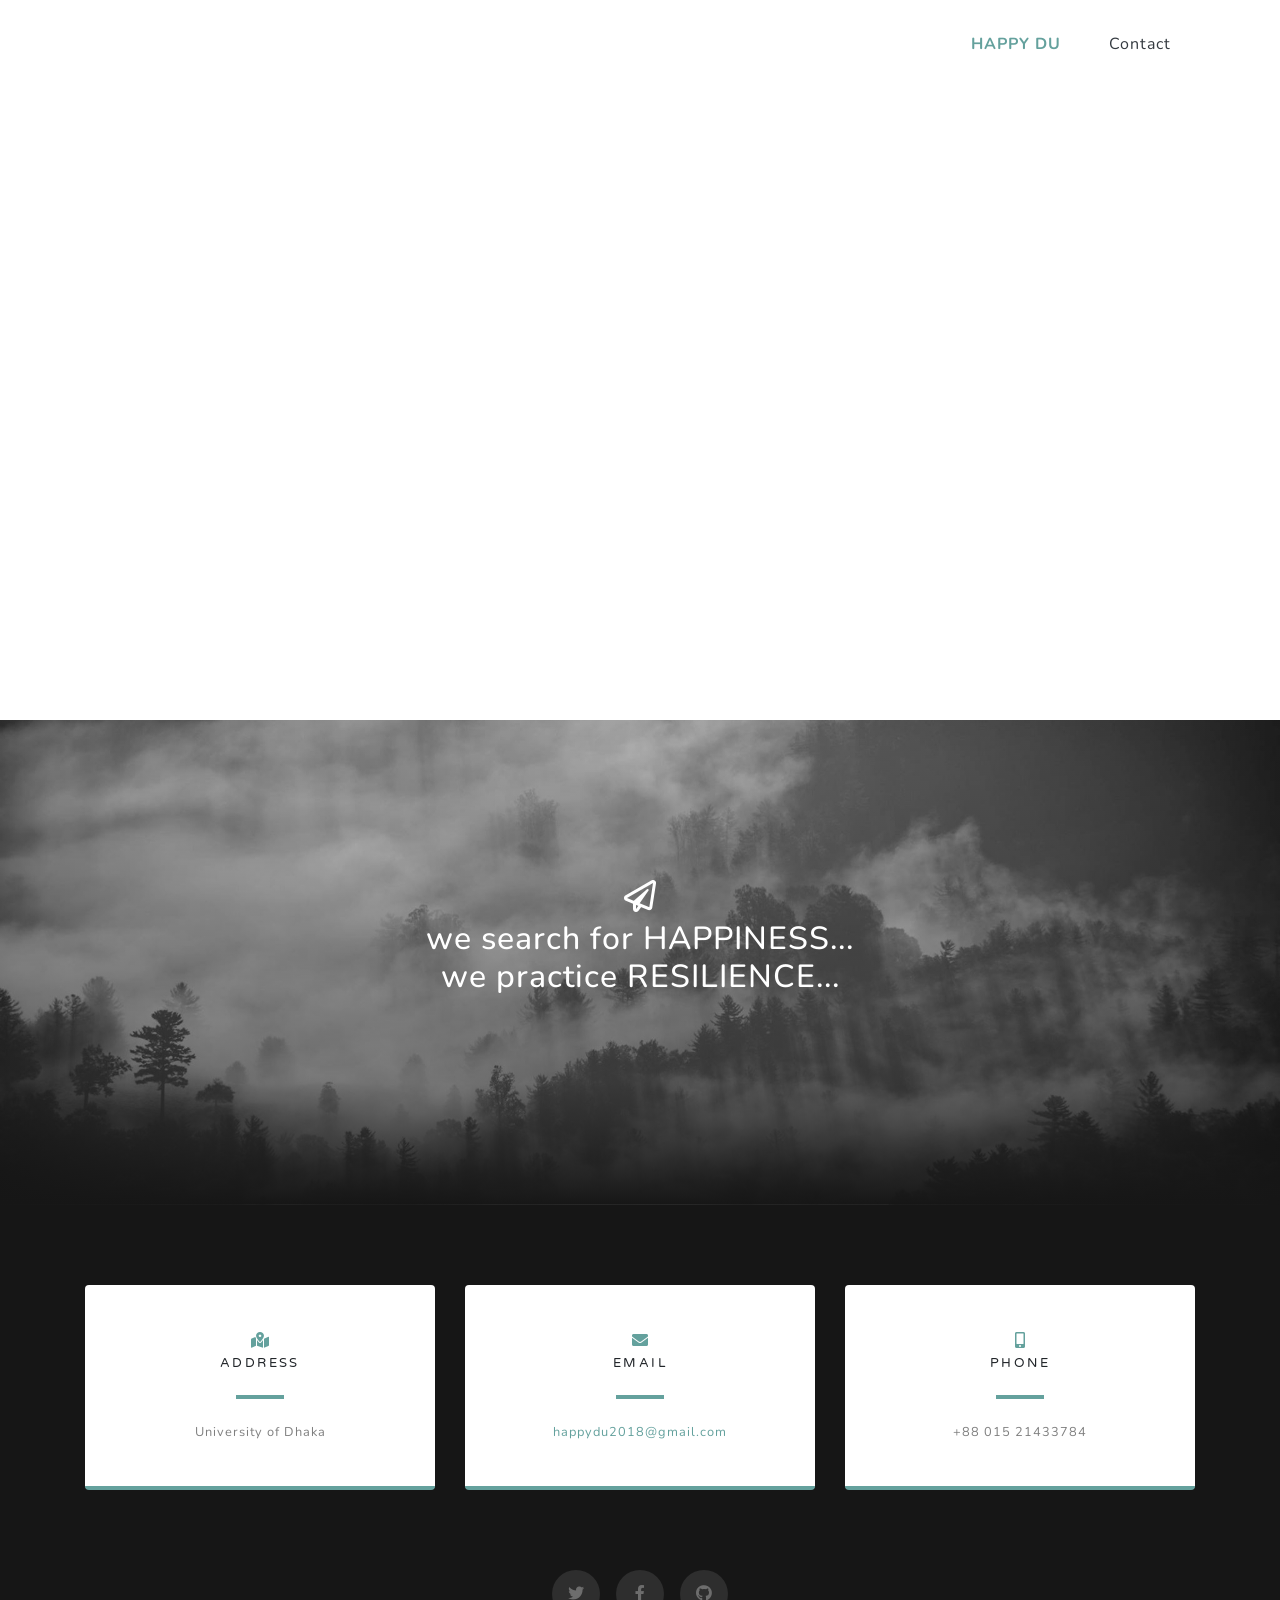
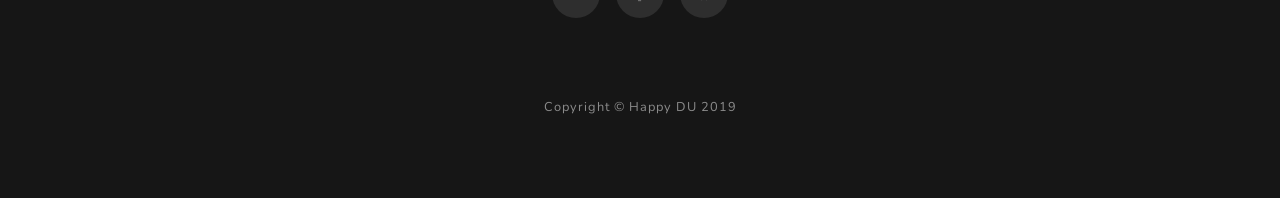
<file: loh.html>
<!DOCTYPE html>
<html lang="en">

<head>

  <meta charset="utf-8">
  <meta name="viewport" content="width=device-width, initial-scale=1, shrink-to-fit=no">
  <meta name="description" content="">
  <meta name="author" content="">

  <title>Happy DU</title>

  <!-- Bootstrap core CSS -->
  <link href="vendor/bootstrap/css/bootstrap.min.css" rel="stylesheet">

  <!-- Custom fonts for this template -->
  <link href="vendor/fontawesome-free/css/all.min.css" rel="stylesheet">
  <link href="https://fonts.googleapis.com/css?family=Varela+Round" rel="stylesheet">
  <link href="https://fonts.googleapis.com/css?family=Nunito:200,200i,300,300i,400,400i,600,600i,700,700i,800,800i,900,900i" rel="stylesheet">

  <!-- Custom styles for this template -->
  <link href="css/grayscale.min.css" rel="stylesheet">

  <link rel='icon' href='img\hd_Favicon.png' type='image/x-icon' sizes="16x16" />

</head>

<body id="page-top">

  <!-- Navigation -->
  <nav class="navbar navbar-expand-lg navbar-light fixed-top" id="mainNav">
    <div class="container">
      <a class="navbar-brand js-scroll-trigger" href="#page-top"></a>
      <button class="navbar-toggler navbar-toggler-right" type="button" data-toggle="collapse" data-target="#navbarResponsive" aria-controls="navbarResponsive" aria-expanded="false" aria-label="Toggle navigation">
        Menu
        <i class="fas fa-bars"></i>
      </button>
      <div class="collapse navbar-collapse" id="navbarResponsive">
        <ul class="navbar-nav ml-auto">
          <li class="nav-item">
            <a class="nav-link js-scroll-trigger text-primary font-weight-bold" href="index.html">HAPPY DU</a>
          </li>
          <li class="nav-item">
            <a class="nav-link js-scroll-trigger text-dark" href="#signup">Contact</a>
          </li>
          
          
        </ul>
      </div>
    </div>
  </nav>

  

  <!-- Letter of Hearts  <iframe class="embed-responsive-item" src="https://forms.gle/vhp8ssvojjrDkSfx5" allowfullscreen></iframe>-->
 
 

  <div class="embed-responsive embed-responsive-16by9">
    <iframe  class="embed-responsive-item" src="https://docs.google.com/forms/d/e/1FAIpQLSdsq-hbEWnzeKcbzIsTWYbLZWJucNj9oaVaGw_kJ3KzLhdwPQ/viewform?embedded=true" allowfullscreen>Loading…</iframe>
   
  </div>
 
  <!-- Signup Section -->
  <section class="signup-section">
    <div class="container">
      <div class="row">
        <div class="col-md-10 col-lg-8 mx-auto text-center">

          <i class="far fa-paper-plane fa-2x mb-2 text-white"></i>
          <h2 class="text-white mb-5">we search for HAPPINESS...<br>we practice RESILIENCE...</h2>
        </div>
      </div>
    </div>
  </section>

  <!-- Contact Section -->
  <section  id="signup" class="contact-section bg-black">
    <div class="container">

      <div class="row">

        <div class="col-md-4 mb-3 mb-md-0">
          <div class="card py-4 h-100">
            <div class="card-body text-center">
              <i class="fas fa-map-marked-alt text-primary mb-2"></i>
              <h4 class="text-uppercase m-0">Address</h4>
              <hr class="my-4">
              <div class="small text-black-50">University of Dhaka</div>
            </div>
          </div>
        </div>

        <div class="col-md-4 mb-3 mb-md-0">
          <div class="card py-4 h-100">
            <div class="card-body text-center">
              <i class="fas fa-envelope text-primary mb-2"></i>
              <h4 class="text-uppercase m-0">Email</h4>
              <hr class="my-4">
              <div class="small text-black-50">
                <a href="#">happydu2018@gmail.com</a>
              </div>
            </div>
          </div>
        </div>

        <div class="col-md-4 mb-3 mb-md-0">
          <div class="card py-4 h-100">
            <div class="card-body text-center">
              <i class="fas fa-mobile-alt text-primary mb-2"></i>
              <h4 class="text-uppercase m-0">Phone</h4>
              <hr class="my-4">
              <div class="small text-black-50">+88 015 21433784</div>
            </div>
          </div>
        </div>
      </div>

      <div class="social d-flex justify-content-center">
        <a href="https://twitter.com/HappyDU2018" class="mx-2">
          <i class="fab fa-twitter"></i>
        </a>
        <a href="https://www.facebook.com/HappyDU2018" class="mx-2">
          <i class="fab fa-facebook-f"></i>
        </a>
        <a href="https://github.com/AtiQ-Rahman/HappyDU" class="mx-2">
          <i class="fab fa-github"></i>
        </a>
      </div>

    </div>
  </section>

  <!-- Footer -->
  <footer class="bg-black small text-center text-white-50">
    <div class="container">
      Copyright &copy; Happy DU 2019
    </div>
  </footer>

  <!-- Bootstrap core JavaScript -->
  <script src="vendor/jquery/jquery.min.js"></script>
  <script src="vendor/bootstrap/js/bootstrap.bundle.min.js"></script>

  <!-- Plugin JavaScript -->
  <script src="vendor/jquery-easing/jquery.easing.min.js"></script>

  <!-- Custom scripts for this template -->
  <script src="js/grayscale.min.js"></script>

</body>

</html>
</file>
<file: css/grayscale.min.css>
/*!
 * Start Bootstrap - Grayscale v5.0.9 (https://startbootstrap.com/template-overviews/grayscale)
 * Copyright 2013-2019 Start Bootstrap
 * Licensed under MIT (https://github.com/BlackrockDigital/startbootstrap-grayscale/blob/master/LICENSE)
 */#mainNav{min-height:56px;background-color:#fff}#mainNav .navbar-toggler{font-size:80%;padding:.75rem;color:#64a19d;border:1px solid #64a19d}#mainNav .navbar-toggler:focus{outline:0}#mainNav .navbar-brand{color:#161616;font-weight:700;padding:.9rem 0}#mainNav .navbar-nav .nav-item:hover{color:fade(white,80%);outline:0;background-color:transparent}#mainNav .navbar-nav .nav-item:active,#mainNav .navbar-nav .nav-item:focus{outline:0;background-color:transparent}@media (min-width:992px){#mainNav{padding-top:0;padding-bottom:0;border-bottom:none;background-color:transparent;transition:background-color .3s ease-in-out}#mainNav .navbar-brand{padding:.5rem 0;color:rgba(255,255,255,.5)}#mainNav .nav-link{transition:none;padding:2rem 1.5rem;color:rgba(255,255,255,.5)}#mainNav .nav-link:hover{color:rgba(255,255,255,.75)}#mainNav .nav-link:active{color:#fff}#mainNav.navbar-shrink{background-color:#fff}#mainNav.navbar-shrink .navbar-brand{color:#161616}#mainNav.navbar-shrink .nav-link{color:#161616;padding:1.5rem 1.5rem 1.25rem;border-bottom:.25rem solid transparent}#mainNav.navbar-shrink .nav-link:hover{color:#64a19d}#mainNav.navbar-shrink .nav-link:active{color:#467370}#mainNav.navbar-shrink .nav-link.active{color:#64a19d;outline:0;border-bottom:.25rem solid #64a19d}}.masthead{position:relative;width:100%;height:auto;min-height:35rem;padding:15rem 0;background:linear-gradient(to bottom,rgba(22,22,22,.3) 0,rgba(22,22,22,.7) 75%,#161616 100%),url(../img/bg-masthead.jpg);background-position:center;background-repeat:no-repeat;background-attachment:scroll;background-size:cover}.masthead h1{font-family:'Varela Round';font-size:2.5rem;line-height:2.5rem;letter-spacing:.8rem;background:-webkit-linear-gradient(rgba(255,255,255,.9),rgba(255,255,255,0));-webkit-text-fill-color:transparent;-webkit-background-clip:text}.masthead h2{max-width:20rem;font-size:1rem}@media (min-width:768px){.masthead h1{font-size:4rem;line-height:4rem}}@media (min-width:992px){.masthead{height:100vh;padding:0}.masthead h1{font-size:6.5rem;line-height:6.5rem;letter-spacing:.8rem}.masthead h2{max-width:30rem;font-size:1.25rem}}.btn{box-shadow:0 .1875rem .1875rem 0 rgba(0,0,0,.1)!important;padding:1.25rem 2rem;font-family:'Varela Round';font-size:80%;text-transform:uppercase;letter-spacing:.15rem;border:0}.btn-primary{background-color:#64a19d}.btn-primary:hover{background-color:#4f837f}.btn-primary:focus{background-color:#4f837f;color:#fff}.btn-primary:active{background-color:#467370!important}.about-section{padding-top:10rem;background:linear-gradient(to bottom,#161616 0,rgba(22,22,22,.9) 75%,rgba(22,22,22,.8) 100%)}.about-section p{margin-bottom:5rem}.projects-section{padding:10rem 0}.projects-section .featured-text{padding:2rem}@media (min-width:992px){.projects-section .featured-text{padding:0 0 0 2rem;border-left:.5rem solid #64a19d}}.projects-section .project-text{padding:3rem;font-size:90%}@media (min-width:992px){.projects-section .project-text{padding:5rem}.projects-section .project-text hr{border-color:#64a19d;border-width:.25rem;width:30%}}.signup-section{padding:10rem 0;background:linear-gradient(to bottom,rgba(22,22,22,.1) 0,rgba(22,22,22,.5) 75%,#161616 100%),url(../img/bg-signup.jpg);background-position:center;background-repeat:no-repeat;background-attachment:scroll;background-size:cover}.signup-section .form-inline input{box-shadow:0 .1875rem .1875rem 0 rgba(0,0,0,.1)!important;padding:1.25rem 2rem;height:auto;font-family:'Varela Round';font-size:80%;text-transform:uppercase;letter-spacing:.15rem;border:0}.contact-section{padding:5rem 0 0}.contact-section .card{border:0;border-bottom:.25rem solid #64a19d}.contact-section .card h4{font-size:.8rem;font-family:'Varela Round';text-transform:uppercase;letter-spacing:.15rem}.contact-section .card hr{border-color:#64a19d;border-width:.25rem;width:3rem}.contact-section .social{margin-top:5rem}.contact-section .social a{text-align:center;height:3rem;width:3rem;background:rgba(255,255,255,.1);border-radius:100%;line-height:3rem;color:rgba(255,255,255,.3)}.contact-section .social a:hover{color:rgba(255,255,255,.5)}.contact-section .social a:active{color:#fff}body{font-family:Nunito;letter-spacing:.0625em}a{color:#64a19d}a:focus,a:hover{text-decoration:none;color:#3c6360}.bg-black{background-color:#161616!important}.bg-primary{background-color:#64a19d!important}.text-primary{color:#64a19d!important}footer{padding:5rem 0}
</file>
